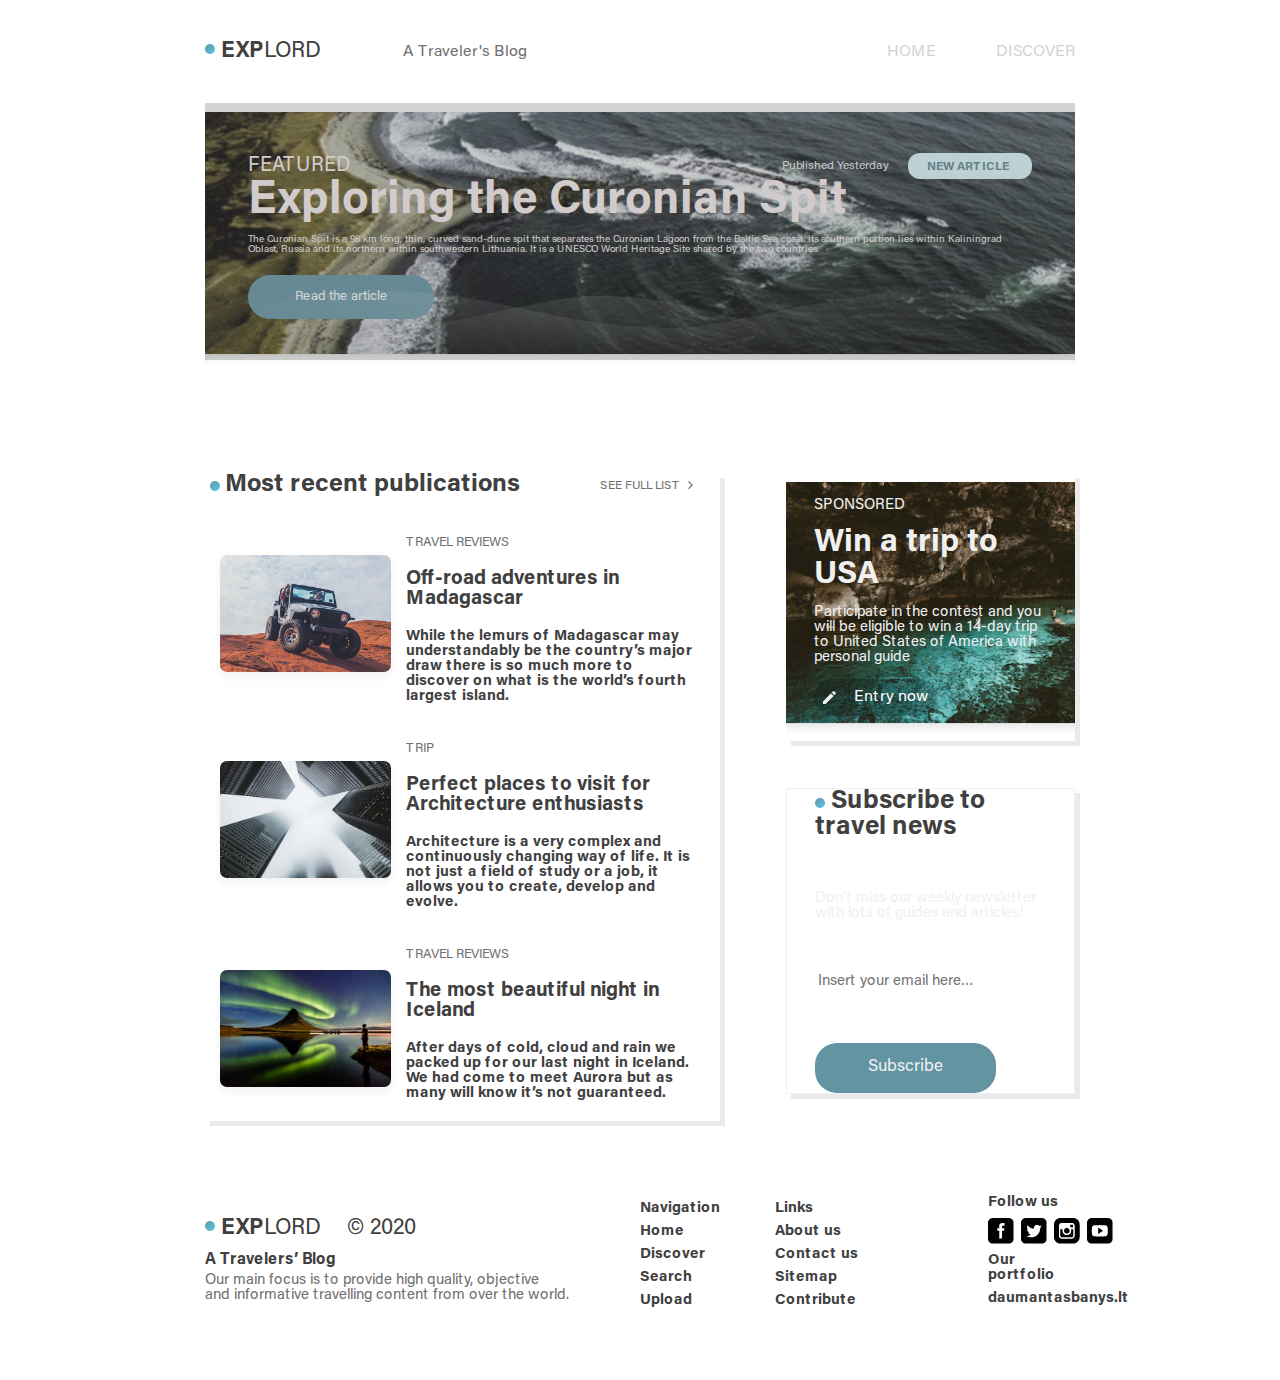
<file: index.html>
<!DOCTYPE html>
<html lang="en">
  <head>
    <meta charset="UTF-8" />
    <meta http-equiv="X-UA-Compatible" content="IE=edge" />
    <meta name="viewport" content="width=device-width, initial-scale=1.0" />
    <link rel="stylesheet" href="./css/reset.css" />
    <link rel="stylesheet" href="./css/font.css" />
    <link rel="stylesheet" href="./css/style.css" />
    <title>Document</title>
  </head>
  <body>
    <div class="container">
      <header class="header">
        
          <div class="header-left">
            <p>
              <img src="./icone/Ellipse 1.png" alt="#" />
              <span>EXP</span>LORD
            </p>

            <a href="article.html">A Traveler's Blog</a>
          </div>
          <div class="header-right">
            
            <a class="header-right-bold" href="index.html">
               HOME
            </a>
            <a href="discover.html">DISCOVER</a>
          </div>
        
      </header>

      <div class="hero-section">
        <div class="hero-section-overlay">
          <img class="hero-section-waves" src="./icone/waves.png" alt="#">
          
        </div>
        
        
       
        <div class="hero-section-text-container">
          <div class="hero-section-liner">
            <div><h5>FEATURED</h5></div>
           <div class="hero-section-info">
            <h3>Published Yesterday</h3>
            <h4>NEW ARTICLE</h4>
           </div>
          </div>
           <h2>Exploring the Curonian Spit</h2>
          <div class="hero-section-footer">
            <h6>The Curonian Spit is a 98 km long, thin, curved sand-dune spit that separates the Curonian Lagoon from the Baltic Sea coast. Its southern portion lies within Kaliningrad Oblast, Russia and its northern within southwestern Lithuania. It is a UNESCO World Heritage Site shared by the two countries.</h6>
          </div>
          <button class="hero-section-btn">Read the article</button>
        </div>
      </div>

<div class="info-section">
  <div class="info-section-left">
    <div class="left-section-heding">
  <div class="left-section-heding-publications">    <img src="./icone/Ellipse 1.png" alt="#">
    <h1>Most recent publications</h1>
  </div>
  <div class="left-section-heding-list">
    <h2>SEE FULL LIST</h2>
    <img src="./icone/ic_expand_less_24px.png" alt="#">
  </div>
    </div>
<div class="trevel-reviews">
  <div class="trevel-reviews-img">
    <img src="./img/car.png" alt="#">
  </div>
  <div class="trevel-reviews-text">
   <h1>TRAVEL REVIEWS</h1>
   <h2>Off-road adventures in Madagascar</h2>
   <h3>While the lemurs of Madagascar may understandably be the country’s major draw there is so much more to discover on what is the world’s fourth largest island.</h3>
  </div>
</div>
<div class="trevel-reviews">
  <div class="trevel-reviews-img">
    <img src="./img/bilding.png" alt="#">
  </div>
  <div class="trevel-reviews-text">
   <h1>TRIP</h1>
   <h2>Perfect places to visit for Architecture enthusiasts</h2>
   <h3>Architecture is a very complex and continuously changing way of life. It is not just a field of study or a job, it allows you to create, develop and evolve.
   </h3>
  </div>
</div>
<div class="trevel-reviews">
  <div class="trevel-reviews-img">
    <img src="./img/buti.png" alt="#">
  </div>
  <div class="trevel-reviews-text">
   <h1>TRAVEL REVIEWS</h1>
   <h2>The most beautiful night in Iceland</h2>
   <h3>After days of cold, cloud and rain we packed up for our last night in Iceland. We had come to meet Aurora but as many will know it’s not guaranteed. 
     <h3>
  </div>
</div>

  </div>
  <div class="info-section-right">
    <div class="info-section-right-text">
      <div class="info-section-right-text-position">
      <h1>SPONSORED</h1>
      <h2>Win a trip to USA</h2>
      <h3>Participate in the contest and you will be eligible to win a 14-day trip to United States of America with personal guide</h3>
      <button class="info-section-right-btn">
        <img src="./icone/ic_edit_24px.png" alt="#">
        Entry now
      </button>
    </div>
    </div>
    <div class="info-section-right-adres">
      <div class="info-section-right-adres-position">
<h1> <img src="./icone/Ellipse 1.png" alt="#"> Subscribe to travel news</h1>
<p>Don’t miss our weekly newsletter with lots of guides and articles!</p>

<form action="/url" method="GET">
  
  <input class="info-section-right-adres-input" type="text" placeholder="Insert your email here…">
  
</form>

<button class="info-section-right-adres-btn">Subscribe</button>

    </div>
  </div>
  </div>
</div>

<footer>
  <div class="footer-left">
<div class="footer-logo">
  <p>
    <img src="./icone/Ellipse 1.png" alt="#" />
    <span>EXP</span>LORD
  </p>
  <p>
    &copy;
    2020
  </p>
</div>
<div class="footer-text">
<h1>A Travelers’ Blog
</h1>
<h2>Our main focus is to provide high quality, objective <br> and informative travelling content from over the world.</h2>
</div>
  </div>
  <div class="footer-right">
    <div class="footer-nav">
    <nav>
      <ul>
        <li>
          <a href="#">Navigation
          </a>
        </li>
        <li>
          <a href="#">Home</a>
        </li>
        <li>
          <a href="#">Discover</a>
        </li>
        <li>
          <a href="#">Search</a>
        </li>
        <li>
          <a href="#">Upload</a>
        </li>
      </ul>
    </nav>
    <nav>
      <ul>
        <li>
          <a href="#">Links</a>
        </li>
        <li>
          <a href="#">About us
          </a>
        </li>
        <li>
          <a href="#">Contact us
          </a>
        </li>
        <li>
          <a href="#">Sitemap</a>
        </li>
        <li>
          <a href="#">Contribute</a>
        </li>
      </ul>
    </nav>
  </div>
    <div class="footer-more-info">

      <a href="#">Follow us</a>


      <div class="footer-icones">
        <img src="./icone/facebook-logotype-button.png" alt="#">
        <img src="./icone/Group 19.png" alt="#">
        <img src="./icone/instagram.png" alt="#">
        <img src="./icone/video-play-button.png" alt="#">
      </div>


      <a href="#">Our portfolio</a>
      <a href="#">daumantasbanys.lt</a>
    </div>
  </div>
</footer>


    </div>
  </body>
</html>
</file>
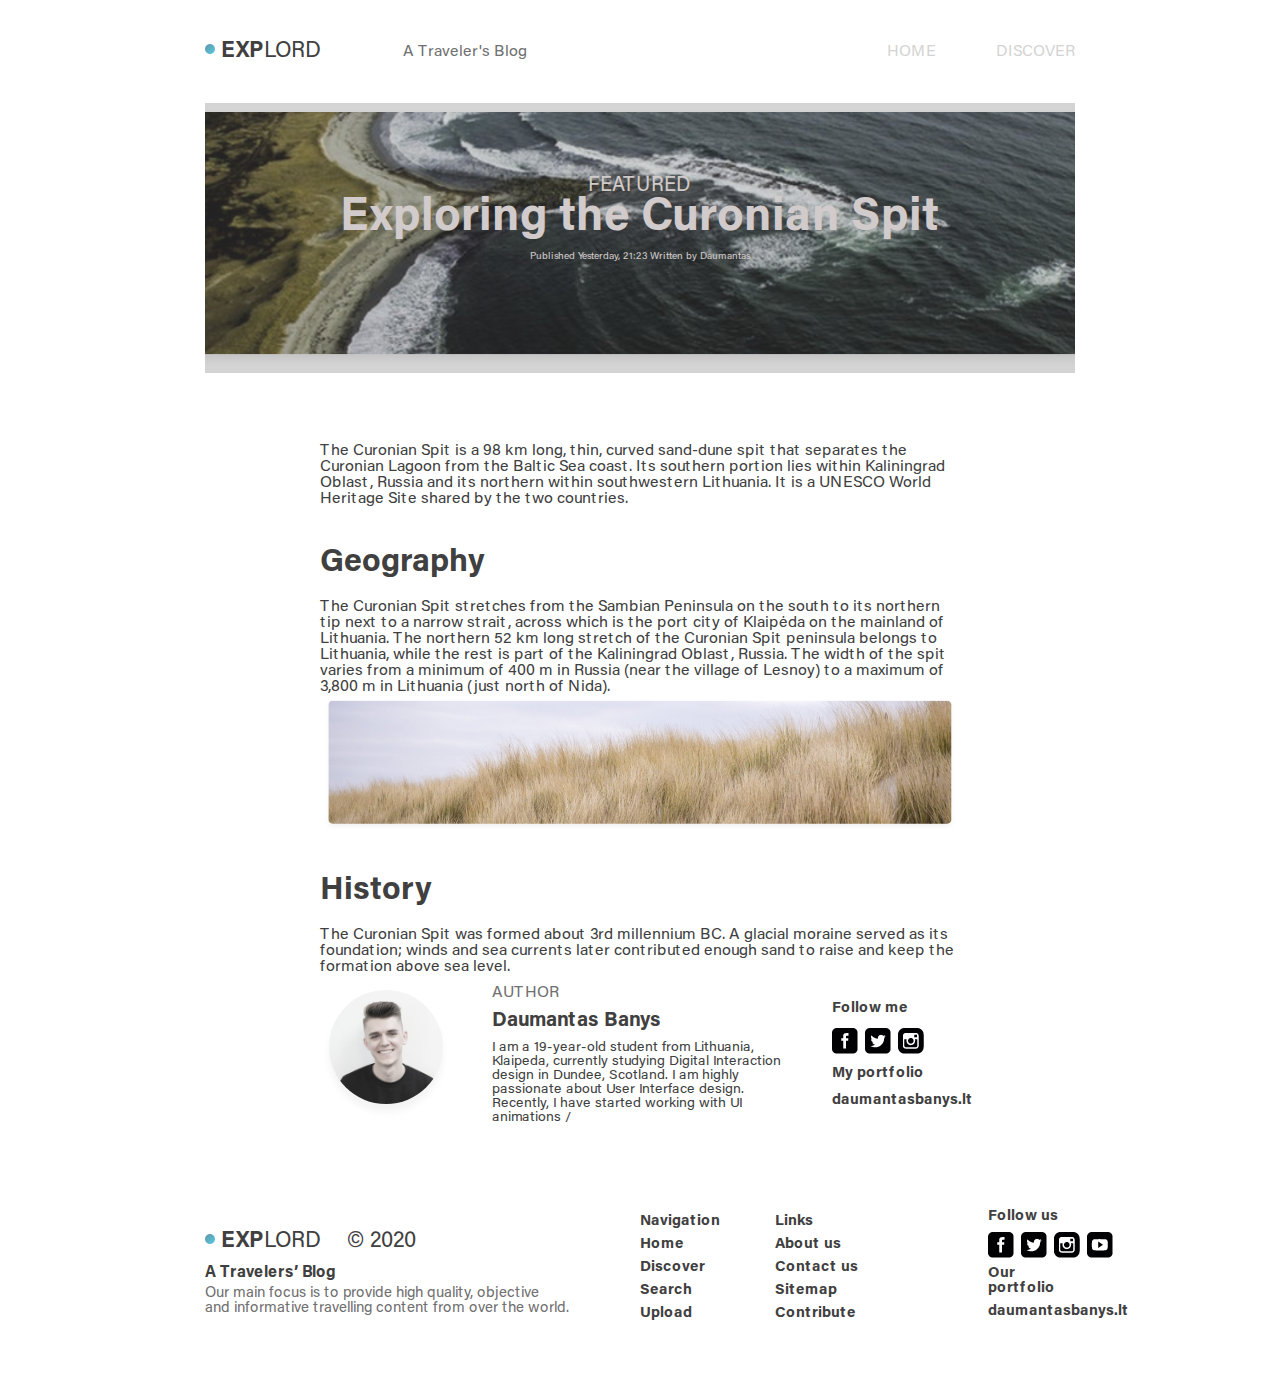
<file: article.html>
<!DOCTYPE html>
<html lang="en">
  <head>
    <meta charset="UTF-8" />
    <meta http-equiv="X-UA-Compatible" content="IE=edge" />
    <meta name="viewport" content="width=device-width, initial-scale=1.0" />
    <link rel="stylesheet" href="./css/reset.css" />
    <link rel="stylesheet" href="./css/font.css" />
    <link rel="stylesheet" href="./css/article-style.css" />
    <title>Document</title>
  </head>
  <body>
    <div class="container">
      <header>
        <div class="header">
          <div class="header-left">
            <p>
              <img src="./icone/Ellipse 1.png" alt="#" />
              <span>EXP</span>LORD
            </p>

            <a href="article.html">A Traveler's Blog</a>
          </div>
          <div class="header-right">
            <a class="header-right-bold" href="index.html">HOME</a>
            <a href="discover.html">DISCOVER</a>
          </div>
        </div>
      </header>

      <div class="hero-section">
        <div class="hero-section-overlay"></div>
        <div class="hero-section-text-container">
          <h5>FEATURED</h5>
          <h2>Exploring the Curonian Spit</h2>
          <div class="hero-section-footer">
            <h6>Published Yesterday, 21:23 Written by Daumantas</h6>
          </div>
        </div>
      </div>







<div class="content-section">

<p>
  The Curonian Spit is a 98 km long, thin, curved sand-dune spit that separates the Curonian Lagoon from the Baltic Sea coast. Its southern portion lies within Kaliningrad Oblast, Russia and its northern within southwestern Lithuania. It is a UNESCO World Heritage Site shared by the two countries.
</p>
<h1>
  Geography
</h1>
<p>
  The Curonian Spit stretches from the Sambian Peninsula on the south to its northern tip next to a narrow strait, across which is the port city of Klaipėda on the mainland of Lithuania. The northern 52 km long stretch of the Curonian Spit peninsula belongs to Lithuania, while the rest is part of the Kaliningrad Oblast, Russia. The width of the spit varies from a minimum of 400 m in Russia (near the village of Lesnoy) to a maximum of 3,800 m in Lithuania (just north of Nida).
</p>
<img src="./img/balaxi.png" alt="#">
<h1>History</h1>
<p>
  The Curonian Spit was formed about 3rd millennium BC. A glacial moraine served as its foundation; winds and sea currents later contributed enough sand to raise and keep the formation above sea level.

</p>
</div>





<div class="autor-section">
  <img src="./img/Group 1.png" alt="#">
<div class="autor-text">
  <h1>AUTHOR</h1>
  <h2>Daumantas Banys</h2>
  <p>I am a 19-year-old student from Lithuania, Klaipeda, currently studying Digital Interaction design in Dundee, Scotland.
    I am highly passionate about User Interface design. Recently, I have started working with UI animations / </p>
</div>

  <div class="footer-more-info">
      
    <a href="#">Follow me</a>


    <div class="footer-icones">
      <img src="./icone/facebook-logotype-button.png" alt="#">
      <img src="./icone/Group 19.png" alt="#">
      <img src="./icone/instagram.png" alt="#">
      
    </div>


    <a href="#">My portfolio</a>
    <a href="#">daumantasbanys.lt</a>
  </div>


</div>
















      <footer>
        <div class="footer-left">
      <div class="footer-logo">
        <p>
          <img src="./icone/Ellipse 1.png" alt="#" />
          <span>EXP</span>LORD
        </p>
        <p>
          &copy;
          2020
        </p>
      </div>
      <div class="footer-text">
      <h1>A Travelers’ Blog
      </h1>
      <h2>Our main focus is to provide high quality, objective <br> and informative travelling content from over the world.</h2>
      </div>
        </div>
        <div class="footer-right">
          <div class="footer-nav">
          <nav>
            <ul>
              <li>
                <a href="#">Navigation
                </a>
              </li>
              <li>
                <a href="#">Home</a>
              </li>
              <li>
                <a href="#">Discover</a>
              </li>
              <li>
                <a href="#">Search</a>
              </li>
              <li>
                <a href="#">Upload</a>
              </li>
            </ul>
          </nav>
          <nav>
            <ul>
              <li>
                <a href="#">Links</a>
              </li>
              <li>
                <a href="#">About us
                </a>
              </li>
              <li>
                <a href="#">Contact us
                </a>
              </li>
              <li>
                <a href="#">Sitemap</a>
              </li>
              <li>
                <a href="#">Contribute</a>
              </li>
            </ul>
          </nav>
        </div>
          <div class="footer-more-info">
      
            <a href="#">Follow us</a>
      
      
            <div class="footer-icones">
              <img src="./icone/facebook-logotype-button.png" alt="#">
              <img src="./icone/Group 19.png" alt="#">
              <img src="./icone/instagram.png" alt="#">
              <img src="./icone/video-play-button.png" alt="#">
            </div>
      
      
            <a href="#">Our portfolio</a>
            <a href="#">daumantasbanys.lt</a>
          </div>
        </div>
      </footer>
      





    </div>
  </body>
</html>
</file>
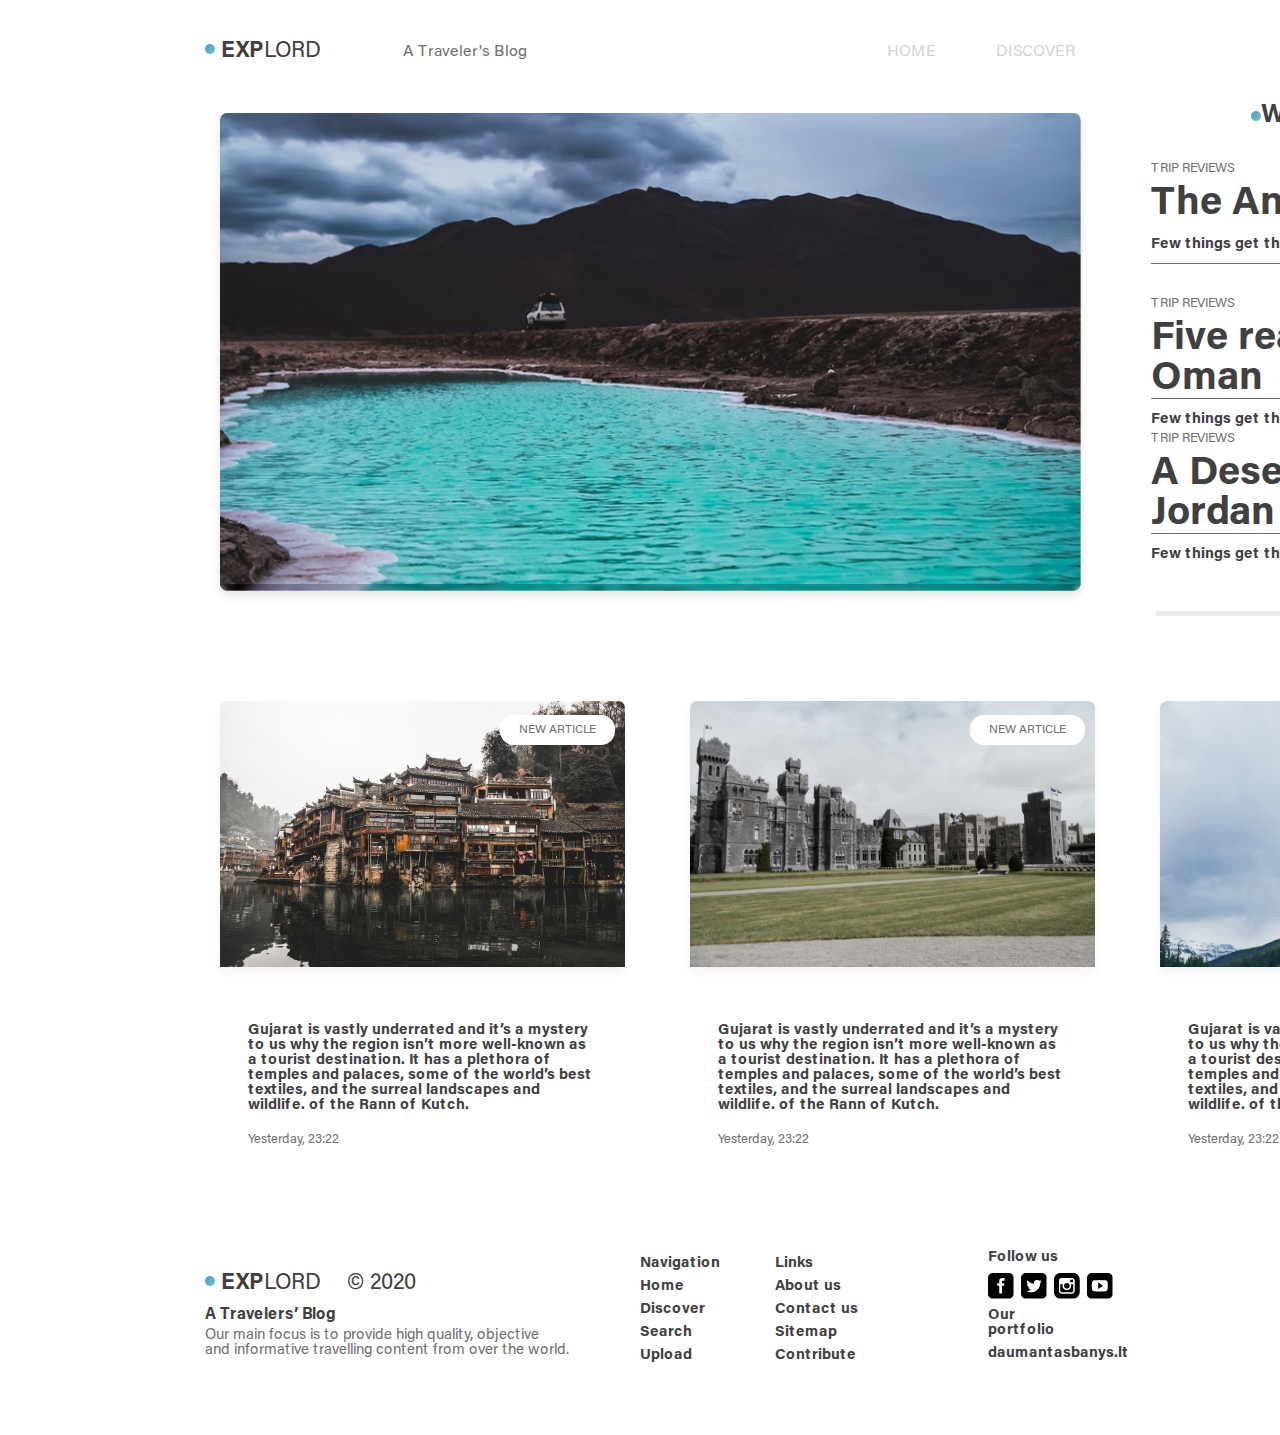
<file: discover.html>
<!DOCTYPE html>
<html lang="en">
<head>
  <meta charset="UTF-8">
  <meta http-equiv="X-UA-Compatible" content="IE=edge">
  <meta name="viewport" content="width=device-width, initial-scale=1.0">
  <link rel="stylesheet" href="./css/reset.css" />
    <link rel="stylesheet" href="./css/font.css" />
    <link rel="stylesheet" href="./css/discover-style.css" />
  <title>Document</title>
</head>
<body>

  <div class="container">
    <header>
      <div class="header">
        <div class="header-left">
          <p>
            <img src="./icone/Ellipse 1.png" alt="#" />
            <span>EXP</span>LORD
          </p>

          <a href="article.html">A Traveler's Blog</a>
        </div>
        <div class="header-right">
          
          <a class="header-right-bold" href="index.html">
             HOME
          </a>
          <a href="discover.html">DISCOVER</a>
        </div>
      </div>
    </header>




<div class="hero-section">
  <img src="./img/block.png" alt="#">
  <div class="hero-aside">
    <div class="hero-aside-name">
      <img src="./icone/Ellipse 1.png" alt="#">
      <h1>What you might like</h1>
    </div>
    <div class="hero-section-content">
      <p>TRIP REVIEWS</p>
      <h1>The Andaman Islands</h1>
      <h2>Few things get the world’s travel press excited like … </h2>
    </div>
    <div class="hero-section-content">
      <p>TRIP REVIEWS</p>
      <h1>Five reasons to visit Oman</h1>
      <h2>Few things get the world’s travel press excited like … </h2>
    </div>
    <div class="hero-section-content">
      <p>TRIP REVIEWS</p>
      <h1>A Desert Oasis in Jordan</h1>
      <h2>Few things get the world’s travel press excited like … </h2>
    </div>
    
  </div>
</div>




<div class="article-section">

<div class="article-box">

  
  <div class="article-img">
    <img src="./img/erti.png" alt="#">
    <button  class="article-btn">NEW ARTICLE</button>
  </div>
  <div class="article-text">
    <p>Gujarat is vastly underrated and it’s a mystery to us why the region isn’t more well-known as a tourist destination. It has a plethora of temples and palaces, some of the world’s best textiles, and the surreal landscapes and wildlife.
      of the Rann of Kutch.</p>
      <h1>Yesterday, 23:22</h1>
  </div>
</div>
<div class="article-box">

  
  <div class="article-img">
    <img src="./img/ori.png" alt="#">
    <button class="article-btn">NEW ARTICLE</button>
  </div>
  <div class="article-text">
    <p>Gujarat is vastly underrated and it’s a mystery to us why the region isn’t more well-known as a tourist destination. It has a plethora of temples and palaces, some of the world’s best textiles, and the surreal landscapes and wildlife.
      of the Rann of Kutch.</p>
      <h1>Yesterday, 23:22</h1>
  </div>
</div>
<div class="article-box">

  
  <div class="article-img">
    <img src="./img/sami.png" alt="#">
    <button class="article-btn">NEW ARTICLE</button>
  </div>
  <div class="article-text">
    <p>Gujarat is vastly underrated and it’s a mystery to us why the region isn’t more well-known as a tourist destination. It has a plethora of temples and palaces, some of the world’s best textiles, and the surreal landscapes and wildlife.
      of the Rann of Kutch.</p>
      <h1>Yesterday, 23:22</h1>
  </div>
</div>

</div> 












<footer>
  <div class="footer-left">
<div class="footer-logo">
  <p>
    <img src="./icone/Ellipse 1.png" alt="#" />
    <span>EXP</span>LORD
  </p>
  <p>
    &copy;
    2020
  </p>
</div>
<div class="footer-text">
<h1>A Travelers’ Blog
</h1>
<h2>Our main focus is to provide high quality, objective <br> and informative travelling content from over the world.</h2>
</div>
  </div>
  <div class="footer-right">
    <div class="footer-nav">
    <nav>
      <ul>
        <li>
          <a href="#">Navigation
          </a>
        </li>
        <li>
          <a href="#">Home</a>
        </li>
        <li>
          <a href="#">Discover</a>
        </li>
        <li>
          <a href="#">Search</a>
        </li>
        <li>
          <a href="#">Upload</a>
        </li>
      </ul>
    </nav>
    <nav>
      <ul>
        <li>
          <a href="#">Links</a>
        </li>
        <li>
          <a href="#">About us
          </a>
        </li>
        <li>
          <a href="#">Contact us
          </a>
        </li>
        <li>
          <a href="#">Sitemap</a>
        </li>
        <li>
          <a href="#">Contribute</a>
        </li>
      </ul>
    </nav>
  </div>
    <div class="footer-more-info">

      <a href="#">Follow us</a>


      <div class="footer-icones">
        <img src="./icone/facebook-logotype-button.png" alt="#">
        <img src="./icone/Group 19.png" alt="#">
        <img src="./icone/instagram.png" alt="#">
        <img src="./icone/video-play-button.png" alt="#">
      </div>


      <a href="#">Our portfolio</a>
      <a href="#">daumantasbanys.lt</a>
    </div>
  </div>
</footer>


  </div>
  
</body>
</html>
</file>
<file: css/font.css>
@font-face {
  font-family: 'Acumin Pro-italic';
  src: url('../font/AcuminPro-Italic.woff2') format('woff2'),
      url('../font/AcuminPro-Italic.woff') format('woff');
  font-weight: normal;
  font-style: italic;
  font-display: swap;
}

@font-face {
  font-family: 'Acumin Pro-bold';
  src: url('../font/AcuminPro-Bold.woff2') format('woff2'),
      url('../font/AcuminPro-Bold.woff') format('woff');
  font-weight: bold;
  font-style: normal;
  font-display: swap;
}

@font-face {
  font-family: 'Acumin Pro-bold-italic';
  src: url('../font/AcuminPro-BoldItalic.woff2') format('woff2'),
      url('../font/AcuminPro-BoldItalic.woff') format('woff');
  font-weight: bold;
  font-style: italic;
  font-display: swap;
}

@font-face {
  font-family: 'Acumin Pro-reg';
  src: url('../font/AcuminPro-Regular.woff2') format('woff2'),
      url('../font/AcuminPro-Regular.woff') format('woff');
  font-weight: normal;
  font-style: normal;
  font-display: swap;
}
</file>
<file: css/style.css>
.container {
  max-width: 1920px;
  margin: 0 auto;
  width: 100%;
}

.header {
  width: 68%;
  display: flex;
  align-items: center;
  justify-content: space-between;
  height: 103px;
  margin: 0 auto;

}

.header-left {
  display: flex;
  align-items: center;
  gap: 82px;
}
.header-left p {
  font-size: 22px;
  font-family: Acumin Pro-reg;
  color: #404040;
  
}
.header-left span {
  font-family: Acumin Pro-bold;
}

.header-left a {
  font-size: 16px;
  font-family: Acumin Pro-reg;
  color: #707070;
}

.header-left img {
  padding-bottom: 3px;
}

.header-right {
  display: flex;
  align-items: center;
  gap: 60px;
}
.header-right p {
  font-size: 16px;
  font-family: Acumin Pro-bold;
  color: #404040;
}

.header-right a {
  font-size: 16px;
  font-family: Acumin Pro-reg;
  color: #707070;
  opacity: 0.3;
}
.header-right-bold {
  font-size: 22px;
  font-family: Acumin Pro-reg;
  color: #404040;

}

.hero-section {
  width: 68%;
  margin: 0 auto;
  height: 270px;
  background-image: url(../img/zgva.png);
  background-position: center;
  background-size: cover;

  position: relative;
}

.hero-section-overlay {
  position: absolute;
  width: 100%;
  height: 95%;
  margin: 0 auto;
  background-color: rgba(112, 112, 112, 0.3);
  
overflow: hidden;
}

.hero-section-waves{
  position: absolute;
  bottom: 0px;
  animation: move-waves 2s ease-out;
animation-iteration-count: infinite;
width: 100%;
}
@keyframes move-waves {
  1% {
    transform: translate(-100px);
  }
  25% {
transform: translate(-50px);
  }
  50% {
    transform: translate(0px);
  }
65% {
  transform: translate(50px);
}
75% {
  transform: translate(75px);
}
85% {
  transform: translate(100px);
}
90% {
  transform: translate(75px);
}
95% {
  transform: translate(50px);
}
100% {
  transform: translate(25px);
}
}

.hero-section-text-container {
  width: 90%;
  margin: 0 auto;
  color: rgb(252, 242, 242);
}

.hero-section-text-container h5 {
  font-size: 20px;
  font-family: Acumin Pro-reg;


}

.hero-section-text-container h2 {
  font-size: 46px;
  font-family: Acumin Pro-bold;
  font-weight: bold;
}

.hero-section-text-container h6 {
  font-family: Acumin Pro-reg;
  font-size: 10px;
  padding-top: 10px;
  
  
}

.hero-section-btn {
  width: 186px;
  height: 44px;
  background-color: #6294A2;
  border-radius: 22px;
  color: #fff;
  border: none;
  margin-top: 20px;
  font-family: Acumin Pro-reg;
  cursor: pointer;
}

.hero-section-info {
  /* position: absolute;
  top: 44px;
  right: 58px; */
  display: flex;
  align-items: center;
  justify-content: center;
  gap: 19px;
}
.hero-section-liner {
  display: flex;
  align-items: center;
  justify-content: space-between;
 padding-top: 50px;

  margin: 0 auto;
}

.hero-section-info h3 {
  color: #F0F0F0;
  font-size: 12px;
  font-family: Acumin Pro-reg;
  
  
}

.hero-section-info h4 {
  width: 124px;
  height: 26px;
  cursor: pointer;
  color: #5E8A93;
  background-color: #DFFBFF;
  padding: 8px 19px;
  font-size: 12px;
  font-family: Acumin Pro-bold;
  border-radius: 12px;}



  .info-section {
    display: flex;
    margin: 0 auto;
    width: 68%;
    margin-top: 100px;
    gap: 66px;
  }
  /* .info-section-right {
    
  } */

  .info-section-left {
    box-shadow: 5px 5px rgba(64, 64, 64, 0.11);
  }

  .left-section-heding {
    display: flex;
    align-items: center;
    justify-content: space-between;
    width: 95%;
  }

  .left-section-heding-publications {
    display: flex;
    align-items: center;
    
  }
  .left-section-heding-publications img {
    padding: 5px;
  }
  .left-section-heding-publications h1 {
    font-size: 25px;
    font-family: Acumin Pro-bold;
    color: #404040;
  }

  .left-section-heding-list {
    display: flex;
    align-items: center;
    gap: 9px;
  }
  .left-section-heding-list h2 {
    font-size: 12px;
    font-family: Acumin Pro-reg;
    color: #707070;
    
  }


  .trevel-reviews {
    display: flex;
    align-items: center;
    padding-top: 38px;
    width: 95%;
  }

.trevel-reviews-text {
display: flex;
flex-direction: column;
gap: 20px;
}

  .trevel-reviews-text h1 {
    font-size: 13px;
    font-family: Acumin Pro-reg;
    color: #707070;

  }
  .trevel-reviews-text h2 {
    font-size: 20px;
    font-family: Acumin Pro-bold;
    color: #404040;
  }
  .trevel-reviews-text h3 {
    font-size: 15px;
    font-family: Acumin Pro-bold;
    color: #404040;
  }

.info-section-right {
  display: flex;
  flex-direction: column;
  gap: 47px;
}

  .info-section-right-text {
    background-image: url(../img/kanion.png);
    background-repeat: no-repeat;
    background-size: cover;
    background-position: center;
    height: 268px;
    display: flex;
    flex-direction: column;
    box-shadow: 5px 5px rgba(64, 64, 64, 0.11);
    justify-content: center;
 
   
  }
  
  .info-section-right-text h1 {
    font-size: 15px;
    font-family: Acumin Pro-reg;
    color: #F0F0F0;
    
  }
  .info-section-right-text h2 {
    font-size: 32px;
    font-family: Acumin Pro-bold;
    color: #F0F0F0;
  }
  .info-section-right-text h3 {
    font-size: 15px;
    font-family: Acumin Pro-reg;
    color: #F0F0F0;
  }


  .info-section-right-btn {
    display: flex;
    align-items: center;
    justify-content: center;
    gap: 18px;
    font-size: 16px;
    font-family: Acumin Pro-reg;
    color: #FFF;
    background-color: hsla(0, 0%, 0%, 0.207);
    border-radius: 22px;
    padding: 9px;
    border: none;
  }

  .info-section-right-text-position {
    width: 80%;
    margin: 0 auto;
    display: flex;
    flex-direction: column;
    align-items: flex-start;
    justify-content: center;
    gap: 14px;
  }

  .info-section-right-adres {
    display: flex;
    flex-direction: column;
    align-items: flex-start;
    gap: 50px;
    border: 1px solid #F0F0F0;
    box-shadow: 5px 5px rgba(64, 64, 64, 0.11);
    
  }
  .info-section-right-adres-position {
    width: 80%;
    margin: 0 auto;
    display: flex;
    flex-direction: column;
    align-items: flex-start;
    justify-content: center;
    gap: 50px;
  }


  .info-section-right-adres-input {
    font-size: 15px;
    font-family: Acumin Pro-reg;
    color: #F0F0F0;
    border: 1px solid #FCFCFC;
  }
  .info-section-right-adres-input:hover {
border: 2px solid #DFFBFF;
  }

  .info-section-right-adres h1 {
    font-size: 26px;
    font-family: Acumin Pro-bold;
    color: #404040;
  }


  .info-section-right-adres p {
    font-size: 15px;
    font-family: Acumin Pro-reg;
    color: #F0F0F0;
  }


  .info-section-right-adres-input {
    font-size: 15px;
    font-family: Acumin Pro-reg;
    color: #F0F0F0;
    border: 1px solid #FCFCFC;
  }
  .info-section-right-adres-input:hover {
border: 2px solid #DFFBFF;
  }


  .info-section-right-adres-btn {
    background-color: #6294A2;
    color: #F0F0F0;
    font-size: 17px;
    font-family: Acumin Pro-reg;
    padding: 15px 53px;
    border: none;
    border-radius: 22px;
  }

  footer {
   
    width: 68%;
    margin: 50px auto;
    display: flex;
    justify-content: space-between;
  }


  .footer-left {
    display: flex;
    align-items: flex-start;
    justify-content: space-between;
    flex-direction: column;
   height: 159px;
   padding-top: 47px;
   padding-bottom: 27px;

  }
  .footer-left h1 {
    font-size: 16px;
    font-family: Acumin Pro-bold;
    color: #404040;
  }
  .footer-left h2 {
    font-size: 15px;
    font-family: Acumin Pro-reg;
    color: #707070;
  }

  .footer-logo {
    display: flex;
    
    gap: 26px;
  }
  .footer-logo p {
    font-size: 22px;
    font-family: Acumin Pro-reg;
    color: #404040;
    
  }
  .footer-logo span {
    font-family: Acumin Pro-bold;
  }
  .footer-logo:last-child p{
    font-size: 18px;
  }
  .footer-logo img {
    padding-bottom: 3px;
  }
  .footer-text {
    display: flex;
    align-items: flex-start;
   gap: 5px;
    flex-direction: column;
  }

  .footer-right {
    display: flex;
    align-items: center;
    justify-content: space-between;
    width: 50%;
  }



  .footer-nav {
    display: flex;
    justify-content: space-between;
    width: 50%;
  }
  .footer-nav a {
    font-size: 15px;
    font-family: Acumin Pro-bold;
    color: #404040;
    display: flex;
    padding-top: 8px;
  }
 


  .footer-more-info {
    display: flex;
    flex-direction: column;
    align-items: flex-start;
    justify-content: space-around;
    width: 20%;
    height: 159px;
    padding-top: 20px;
    padding-bottom: 20px;
  }

  .footer-icones {
    display: flex;
    align-items: center;
    gap: 7px;

  }

  .footer-more-info a {
    font-size: 15px;
    font-family: Acumin Pro-bold;
    color: #404040;
  }

  @media (max-width:480px){
   
    .header-left a {
      font-size: 15px;
      font-family: Acumin Pro-bold;
      color: #404040;
    }
    .header {
      display: flex;
      flex-direction: column;
      align-items: center;
      justify-content: center;
    }

/* .header-right {
  display: none;
} */

    .hero-section {
      display: none;
    }
    .info-section {
      flex-direction: column;
      margin-top: 0%;
    }
    .trevel-reviews-text h3 {
      display: none;
    }
.trevel-reviews {
  flex-direction: column;
 text-align: center;
 
}
.footer-more-info {
  
  text-align: center;
  display: flex;
  align-items: center;
margin-left: 150px;

}
.footer-logo {
 display: flex;
gap: 100px;
}
.footer-text h1 {
 display: none;}

footer {
  flex-direction: column;
  text-align: center;
}
.footer-text h2 {
  display: none;
}

.footer-nav {
  display: none;
}

  }
</file>
<file: css/article-style.css>
.container {
  max-width: 1920px;
  margin: 0 auto;
}

.header {
  width: 68%;
  display: flex;
  align-items: center;
  justify-content: space-between;
  height: 103px;
  margin: 0 auto;
}

.header-left {
  display: flex;
  align-items: center;
  gap: 82px;
}
.header-left p {
  font-size: 22px;
  font-family: Acumin Pro-reg;
  color: #404040;
  
}
.header-left span {
  font-family: Acumin Pro-bold;
}

.header-left a {
  font-size: 16px;
  font-family: Acumin Pro-reg;
  color: #707070;
}

.header-left img {
  padding-bottom: 3px;
}

.header-right {
  display: flex;
  align-items: center;
  gap: 60px;
}
.header-right p {
  font-size: 16px;
  font-family: Acumin Pro-bold;
  color: #404040;
}

.header-right a {
  font-size: 16px;
  font-family: Acumin Pro-reg;
  color: #707070;
  opacity: 0.3;
}
.header-right-bold {
  font-size: 22px;
  font-family: Acumin Pro-reg;
  color: #404040;

}

.hero-section {
  width: 68%;
  margin: 0 auto;
  height: 270px;
  background-image: url(../img/zgva.png);
  background-position: center;
  background-size: cover;
  
  position: relative;
}

.hero-section-overlay {
  position: absolute;
  width: 100%;
  height: 100%;
  margin: 0 auto;
  background-color: rgba(112, 112, 112, 0.3);
}

.hero-section-text-container {
  text-align: center;
  color: rgb(252, 242, 242);
}

.hero-section-text-container h5 {
  font-size: 20px;
  font-family: Acumin Pro-reg;

  padding-top: 73px;
}

.hero-section-text-container h2 {
  font-size: 46px;
  font-family: Acumin Pro-bold;
  font-weight: bold;
}

.hero-section-text-container h6 {
  font-family: Acumin Pro-reg;
  font-size: 10px;
  padding-top: 10px;
}



.content-section {
  width: 50%;
margin: 0 auto;  
padding-top: 50px;
display: flex;
flex-direction: column;
align-items: flex-start;
}

.content-section p {
  padding-top: 20px;
  font-size: 16px;
  font-family: Acumin Pro-reg;
  color: #404040;

}

.content-section img {
width: 100%;
}

.content-section h1 {
  padding-top: 40px;
  font-size: 32px;
  font-family: Acumin Pro-bold;
  color: #404040;
}



.autor-section {
  display: flex;
  align-items: center;
justify-content: space-evenly;
width: 50%;
margin: 0 auto;
gap: 40px;
}

.autor-text {
  display: flex;
  flex-direction: column;
  align-items: flex-start;
  gap: 10px;
}


.autor-text h1 {
  font-size: 16px;
  font-family: Acumin Pro-reg;
  color: #707070
}

.autor-text h2 {
  font-size: 20px;
  font-family: Acumin Pro-bold;
  color: #404040
}

.autor-text p {
  font-size: 14px;
  font-family: Acumin Pro-reg;
  color: #404040
}

















footer {
   
  width: 68%;
  margin: 50px auto;
  display: flex;
  justify-content: space-between;
}


.footer-left {
  display: flex;
  align-items: flex-start;
  justify-content: space-between;
  flex-direction: column;
 height: 159px;
 padding-top: 47px;
 padding-bottom: 27px;

}
.footer-left h1 {
  font-size: 16px;
  font-family: Acumin Pro-bold;
  color: #404040;
}
.footer-left h2 {
  font-size: 15px;
  font-family: Acumin Pro-reg;
  color: #707070;
}

.footer-logo {
  display: flex;
  
  gap: 26px;
}
.footer-logo p {
  font-size: 22px;
  font-family: Acumin Pro-reg;
  color: #404040;
  
}
.footer-logo span {
  font-family: Acumin Pro-bold;
}
.footer-logo:last-child p{
  font-size: 18px;
}
.footer-logo img {
  padding-bottom: 3px;
}
.footer-text {
  display: flex;
  align-items: flex-start;
 gap: 5px;
  flex-direction: column;
}

.footer-right {
  display: flex;
  align-items: center;
  justify-content: space-between;
  width: 50%;
}



.footer-nav {
  display: flex;
  justify-content: space-between;
  width: 50%;
}
.footer-nav a {
  font-size: 15px;
  font-family: Acumin Pro-bold;
  color: #404040;
  display: flex;
  padding-top: 8px;
}



.footer-more-info {
  display: flex;
  flex-direction: column;
  align-items: flex-start;
  justify-content: space-around;
  width: 20%;
  height: 159px;
  padding-top: 20px;
  padding-bottom: 20px;
}

.footer-icones {
  display: flex;
  align-items: center;
  gap: 7px;

}

.footer-more-info a {
  font-size: 15px;
  font-family: Acumin Pro-bold;
  color: #404040;
}

@media (max-width:480px) {

  .header-left a {
    font-size: 15px;
    font-family: Acumin Pro-bold;
    color: #404040;
  }

.header {
  display: flex;
  flex-direction: column;
  align-items: center;
  justify-content: center;
}

.header-right {
  font-size: 15px;
  font-family: Acumin Pro-bold;
  color: #404040;
}

.content-section  {
display: none;
}

.autor-section {
  flex-direction: column;
  align-items: center;
  
}


.autor-text {
  display: flex;
  flex-direction: column;
  align-items: center;
  justify-content: center;
  text-align: center;
}


.footer-more-info {
  display: none;
  /* text-align: center;
  display: flex;
  align-items: center;
margin-left: 150px; */

}
.footer-logo {
 display: flex;
gap: 100px;
}
.footer-text h1 {
 display: none;}

footer {
  flex-direction: column;
  text-align: center;
}
.footer-text h2 {
  display: none;
}

.footer-nav {
  display: none;
}
}
</file>
<file: css/discover-style.css>
.container {
  max-width: 1920px;
  margin: 0 auto;
}

.header {
  width: 68%;
  display: flex;
  align-items: center;
  justify-content: space-between;
  height: 103px;
  margin: 0 auto;
}

.header-left {
  display: flex;
  align-items: center;
  gap: 82px;
}
.header-left p {
  font-size: 22px;
  font-family: Acumin Pro-reg;
  color: #404040;
  
}
.header-left span {
  font-family: Acumin Pro-bold;
}

.header-left a {
  font-size: 16px;
  font-family: Acumin Pro-reg;
  color: #707070;
}

.header-left img {
  padding-bottom: 3px;
}

.header-right {
  display: flex;
  align-items: center;
  gap: 60px;
}
.header-right p {
  font-size: 16px;
  font-family: Acumin Pro-bold;
  color: #404040;
}

.header-right a {
  font-size: 16px;
  font-family: Acumin Pro-reg;
  color: #707070;
  opacity: 0.3;
}
.header-right-bold {
  font-size: 22px;
  font-family: Acumin Pro-reg;
  color: #404040;

}

.hero-section {
  display: flex;
  gap: 55px;
  width: 68%;
  margin: 0 auto;
  
}
.hero-aside {
  box-shadow: 5px 5px rgba(64, 64, 64, 0.11);
}

.hero-aside-name {
  display: flex;
  align-items: center;
  justify-content: center;
  font-size: 26px;
  font-family: Acumin Pro-bold;
  color: #404040;

}

.hero-section-content {
  width: 454px;
  height: 135px;
  border-bottom: 1px solid #707070;
}
.hero-section-content p {
  font-size: 13px;
  font-family: Acumin Pro-reg;
  color: #707070;
  padding-top: 33px;
}

.hero-section-content h1 {
  font-size: 40px;
  font-family: Acumin Pro-bold;
  color: #404040;
  padding-top: 10px;
}
.hero-section-content h2 {
  font-size: 15px;
  font-family: Acumin Pro-bold;
  color: #404040;
  padding-top: 12px;
}


.article-section {
  width: 68%;
  margin: 80px auto;
  display: flex;
  align-items: center;
 gap: 35px;
}

.article-img {
  position: relative;
}


.article-btn {
  position: absolute;
  top: 24px;
  right: 25px;
  font-size: 12px;
  font-family: Acumin Pro-reg;
  color: #707070;
  padding: 8px 19px;
  background-color: #fff;
  border: none;
  border-radius: 14px;

}

.article-btn:hover {
  color: #404040;
  background-color: #707070;
 cursor: pointer;

}


.article-text {
  display: flex;
  flex-direction: column;
  align-items: flex-start;
  gap: 20px;
  width: 80%;
  margin: 0 auto;
}

.article-text p {
  font-size: 15px;
  font-family: Acumin Pro-bold;
  color: #404040;
  padding-top: 33px;
}

.article-text h1 {
  font-size: 13px;
  font-family: Acumin Pro-reg;
  color: #707070;

}







footer {
   
  width: 68%;
  margin: 50px auto;
  display: flex;
  justify-content: space-between;
}


.footer-left {
  display: flex;
  align-items: flex-start;
  justify-content: space-between;
  flex-direction: column;
 height: 159px;
 padding-top: 47px;
 padding-bottom: 27px;

}
.footer-left h1 {
  font-size: 16px;
  font-family: Acumin Pro-bold;
  color: #404040;
}
.footer-left h2 {
  font-size: 15px;
  font-family: Acumin Pro-reg;
  color: #707070;
}

.footer-logo {
  display: flex;
  
  gap: 26px;
}
.footer-logo p {
  font-size: 22px;
  font-family: Acumin Pro-reg;
  color: #404040;
  
}
.footer-logo span {
  font-family: Acumin Pro-bold;
}
.footer-logo:last-child p{
  font-size: 18px;
}
.footer-logo img {
  padding-bottom: 3px;
}
.footer-text {
  display: flex;
  align-items: flex-start;
 gap: 5px;
  flex-direction: column;
}

.footer-right {
  display: flex;
  align-items: center;
  justify-content: space-between;
  width: 50%;
}



.footer-nav {
  display: flex;
  justify-content: space-between;
  width: 50%;
}
.footer-nav a {
  font-size: 15px;
  font-family: Acumin Pro-bold;
  color: #404040;
  display: flex;
  padding-top: 8px;
}



.footer-more-info {
  display: flex;
  flex-direction: column;
  align-items: flex-start;
  justify-content: space-around;
  width: 20%;
  height: 159px;
  padding-top: 20px;
  padding-bottom: 20px;
}

.footer-icones {
  display: flex;
  align-items: center;
  gap: 7px;

}

.footer-more-info a {
  font-size: 15px;
  font-family: Acumin Pro-bold;
  color: #404040;
}



@media (max-width:480px){
   
  .header-left a {
    font-size: 15px;
    font-family: Acumin Pro-bold;
    color: #404040;
  }
  .header {
    display: flex;
    flex-direction: column;
    align-items: center;
    justify-content: center;
  }

/* .header-right {
display: none;
} */

  .hero-section {
    display: flex;
    flex-direction: column;
  }

.hero-section-content {
  display: none;
}
.article-section {
  display: flex;
  flex-direction: column;
  align-items: center;
  justify-content: center;
} 



.footer-more-info {

text-align: center;
display: flex;
align-items: center;
margin-left: 150px;

}
.footer-logo {
display: flex;
gap: 100px;
}
.footer-text h1 {
display: none;}

footer {
flex-direction: column;
text-align: center;
}

.footer-nav {
display: none;
}

.footer-text h2 {
  display: none;
}

}
</file>
